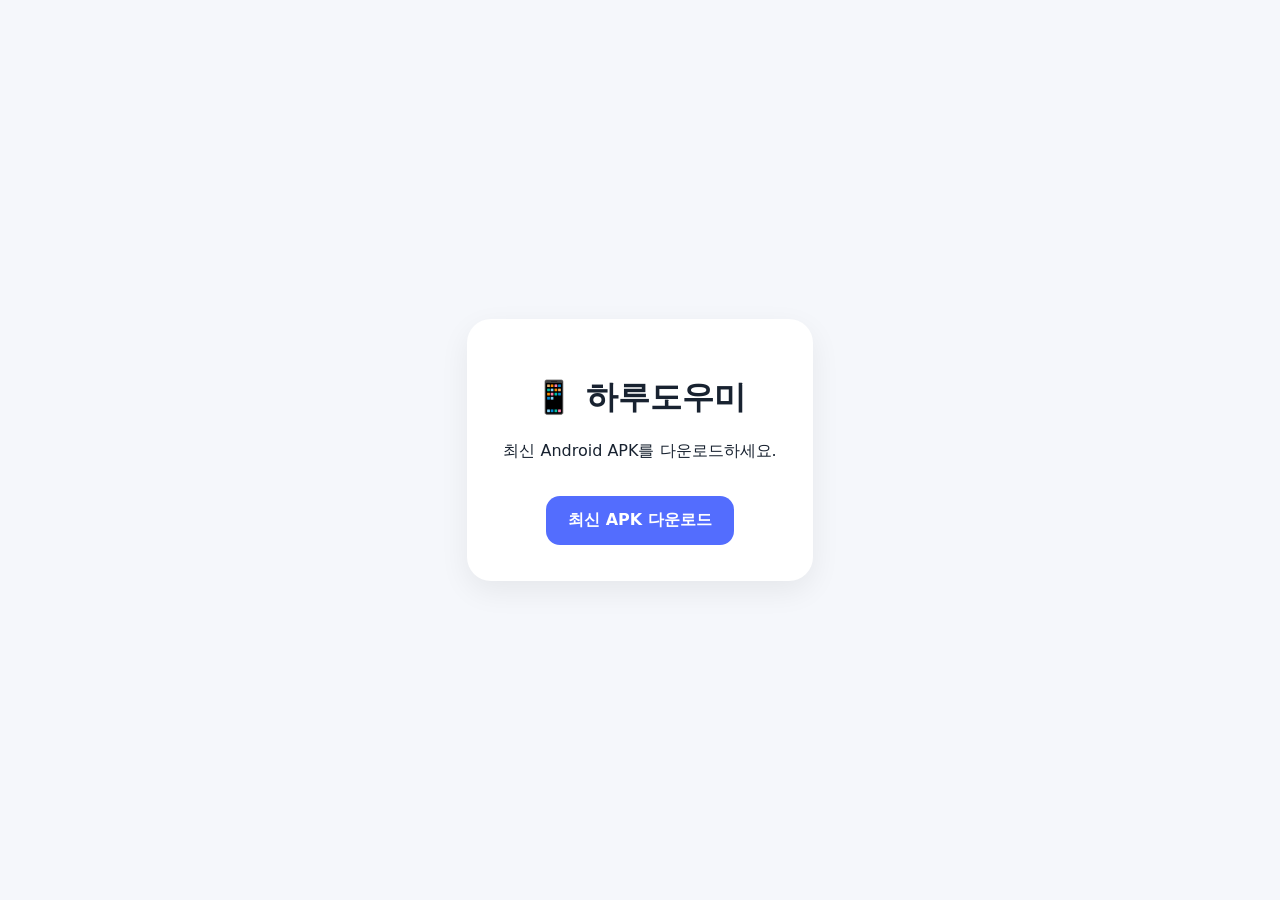
<file: index.html>
<!doctype html><html lang="ko"><head><meta charset="utf-8"><meta name="viewport" content="width=device-width,initial-scale=1"><title>하루도우미 APK</title><style>body{font-family:system-ui,sans-serif;margin:0;background:#f5f7fb;color:#182230;display:grid;place-items:center;min-height:100vh}.box{background:#fff;padding:36px;border-radius:24px;max-width:520px;text-align:center;box-shadow:0 10px 30px #0001}a{display:inline-block;margin-top:18px;background:#536dfe;color:#fff;padding:14px 22px;border-radius:14px;text-decoration:none;font-weight:800}</style></head><body><div class="box"><h1>📱 하루도우미</h1><p>최신 Android APK를 다운로드하세요.</p><a href="https://github.com/akdhs323-design/test/releases/latest/download/DailyHelper.apk">최신 APK 다운로드</a></div></body></html>
</file>
